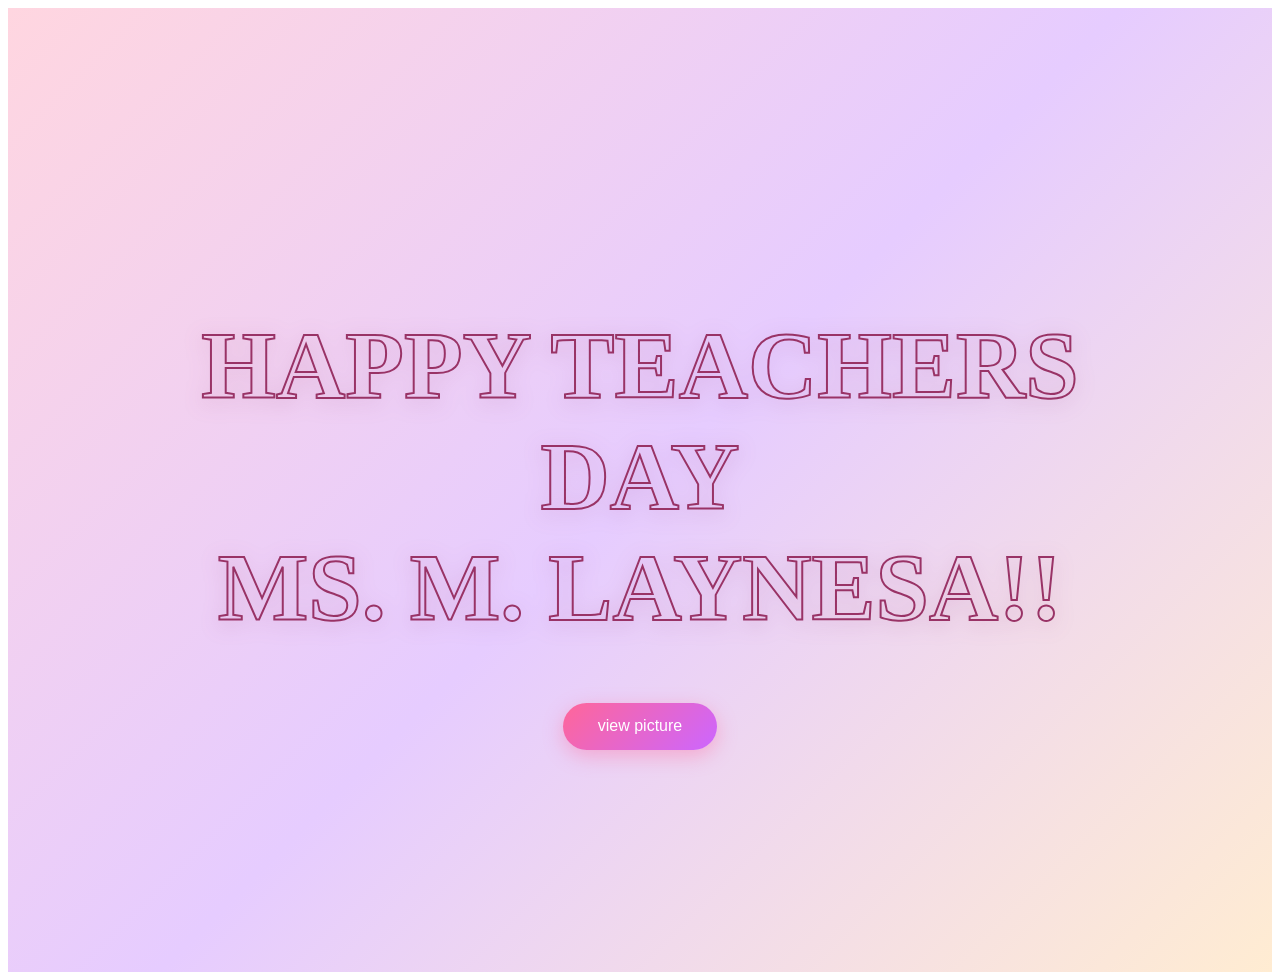
<file: index.html>
<!DOCTYPE html>
<html lang="en">
<head>
    <meta charset="UTF-8">
    <meta name="viewport" content="width=device-width, initial-scale=1.0">
    <title>H.P.D</title>
    <link rel="icon" type="image/x-icon" href="logo1.jpg">
    <link rel="stylesheet" href="style.css">
</head>
<body>


<section class="hero" id="home">
    <div class="hero-content">

        <h2 class="video-text">
  HAPPY TEACHERS DAY <br>
  Ms. M. Laynesa!!
  <video autoplay loop muted playsinline>
    <source src="vid1.mp4" type="video/mp4">
  </video>
</h2>


        <p> </p>
        <a href="2.html" target="_blank">
            <button>view picture</button>
        </a>
    </div>  
</section>


</body>
</html>
</file>
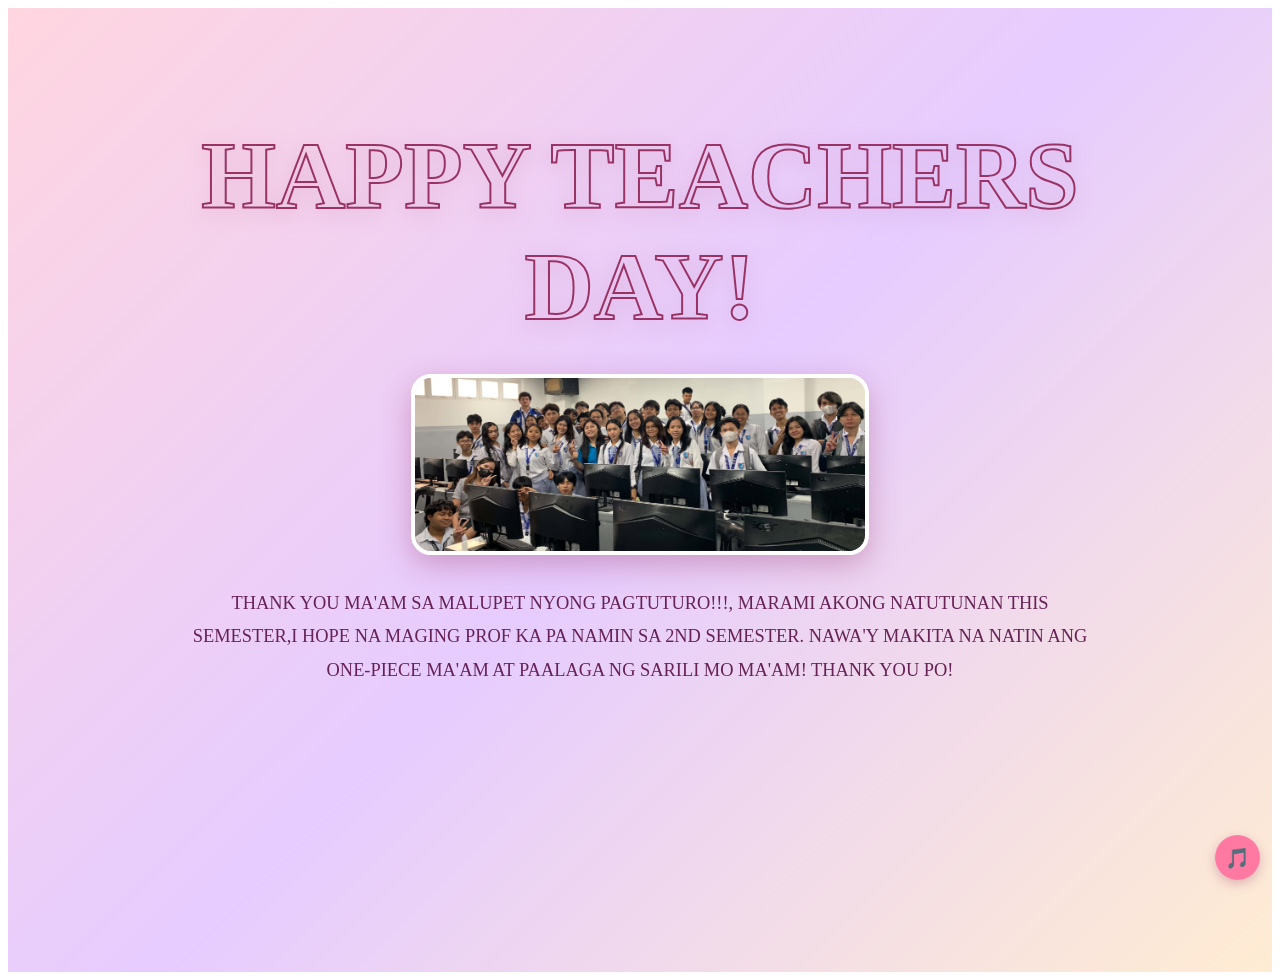
<file: 2.html>
<!DOCTYPE html>
<html lang="en">
<head>
    <meta charset="UTF-8">
    <meta name="viewport" content="width=device-width, initial-scale=1.0">
    <title>Document</title>
    <link rel="stylesheet" href="2.css">
</head>
<body>
    <section class="hero" id="home">
  <div class="hero-content">
    <h2 class="video-text">
      HAPPY TEACHERS DAY!
      <video autoplay loop muted playsinline>
        <source src="vid1.mp4" type="video/mp4">
      </video>
    </h2>

    <!-- YOUR PICTURE — CENTERED WITH BOX SHADOW -->
    <img src="img1.png" alt="Teacher's Day" class="hero-picture">

    <p>THANK YOU MA'AM SA MALUPET NYONG PAGTUTURO!!!, MARAMI AKONG NATUTUNAN THIS SEMESTER,I HOPE NA MAGING PROF KA PA NAMIN SA 2ND SEMESTER. NAWA'Y MAKITA NA NATIN ANG ONE-PIECE MA'AM AT PAALAGA NG SARILI MO MA'AM! THANK YOU PO!</p>

    <a href="" target="_blank">
    
    </a>
  </div>
</section>

<!-- MUSIC PLAYER — BOTTOM LEFT -->
<div class="music-player">
  <button class="music-btn" id="musicToggle">🎵</button>
  <audio id="bgSong" loop preload="auto">
    <source src="music1.mp3" type="audio/mpeg">
  
</div>

<!-- JAVASCRIPT — ADD THIS PART -->
<script>
const song = document.getElementById('bgSong');
const btn = document.getElementById('musicToggle');
let isPlaying = false;

btn.addEventListener('click', () => {
  if (!isPlaying) {
    song.play()
      .then(() => {
        btn.textContent = '🔊';
        btn.classList.add('playing');
        isPlaying = true;
      })
      .catch(err => {
        alert('Check if music1.mp3 is in the same folder!');
      });
  } else {
    song.pause();
    btn.textContent = '🎵';
    btn.classList.remove('playing');
    isPlaying = false;
  }
});
</script>

</body>
</html>
</file>
<file: style.css>
.hero {
  min-height: 100vh;
  display: flex;
  align-items: center;
  justify-content: center;
  text-align: center;
  background: linear-gradient(135deg, #ffd6e0, #e6ccff, #ffecd2);
  padding: 2rem;
}

.hero-content {
  max-width: 900px;
  margin: 0 auto;
}

/* === VIDEO INSIDE TEXT — THE MAGIC PART === */
.video-text {
  font-size: clamp(2.5rem, 12vw, 6rem);
  font-weight: bold;
  text-transform: uppercase;
  position: relative;
  color: transparent;
  -webkit-background-clip: text;
  background-clip: text;
  display: inline-block;
  overflow: hidden;
  margin-bottom: 1.5rem;
  -webkit-text-stroke: 2px #993366; /* soft outline for readability */
  filter: drop-shadow(0 4px 10px rgba(153, 51, 102, 0.3));
}

.video-text video {
  position: absolute;
  top: 50%;
  left: 50%;
  transform: translate(-50%, -50%);
  min-width: 100%;
  min-height: 100%;
  z-index: -1;
  object-fit: cover;
}

/* === PARAGRAPH === */
.hero-content p {
  color: #662255;
  font-size: 1.15rem;
  margin-bottom: 2rem;
  line-height: 1.8;
}

/* === BUTTON — GIRLISH THEME === */
.hero-content button {
  background: linear-gradient(135deg, #ff6699, #cc66ff);
  color: white;
  border: none;
  padding: 0.9rem 2.2rem;
  font-size: 1rem;
  border-radius: 50px;
  cursor: pointer;
  box-shadow: 0 6px 20px rgba(255, 102, 153, 0.4);
  transition: transform 0.3s ease, box-shadow 0.3s ease;
}

.hero-content button:hover {
  transform: translateY(-3px);
  box-shadow: 0 10px 25px rgba(204, 102, 255, 0.4);
}
</file>
<file: 2.css>
/* === HERO SECTION === */
.hero {
  min-height: 100vh;
  display: flex;
  flex-direction: column;
  align-items: center;
  justify-content: flex-start; /* pushes heading to top */
  text-align: center;
  background: linear-gradient(135deg, #ffd6e0, #e6ccff, #ffecd2);
  padding: 2rem;
  gap: 2rem; /* space between elements */
}

.hero-content {
  max-width: 900px;
  margin: 0 auto;
  display: flex;
  flex-direction: column;
  align-items: center;
}

/* === VIDEO TEXT HEADING — AT TOP === */
.video-text {
  font-size: clamp(2.5rem, 12vw, 6rem);
  font-weight: bold;
  text-transform: uppercase;
  position: relative;
  color: transparent;
  -webkit-background-clip: text;
  background-clip: text;
  display: inline-block;
  overflow: hidden;
  margin-bottom: 1rem;
  -webkit-text-stroke: 2px #993366;
  filter: drop-shadow(0 4px 10px rgba(153, 51, 102, 0.3));
}

.video-text video {
  position: absolute;
  top: 50%;
  left: 50%;
  transform: translate(-50%, -50%);
  min-width: 100%;
  min-height: 100%;
  z-index: -1;
  object-fit: cover;
}

/* === CENTERED PICTURE WITH BOX SHADOW === */
.hero-picture {
  max-width: 80%;
  width: 450px;
  border-radius: 20px; /* rounded corners — soft look */
  box-shadow: 0 10px 30px rgba(153, 51, 102, 0.35); /* soft pinkish shadow */
  border: 4px solid white; /* clean white frame */
  margin: 1rem 0;
}

/* === PARAGRAPH === */
.hero-content p {
  color: #662255;
  font-size: 1.15rem;
  margin: 1rem 0 2rem;
  line-height: 1.8;
}

/* === BUTTON === */
.hero-content button {
  background: linear-gradient(135deg, #ff6699, #cc66ff);
  color: white;
  border: none;
  padding: 0.9rem 2.2rem;
  font-size: 1rem;
  border-radius: 50px;
  cursor: pointer;
  box-shadow: 0 6px 20px rgba(255, 102, 153, 0.4);
  transition: transform 0.3s ease, box-shadow 0.3s ease;
}

.hero-content button:hover {
  transform: translateY(-3px);
  box-shadow: 0 10px 25px rgba(204, 102, 255, 0.4);
}
.music-player {
  position: fixed;
  bottom: 20px;
  right: 20px;
  z-index: 100; /* stays on top of everything */
}

.music-btn {
  background: rgba(255, 102, 153, 0.85);
  border: none;
  border-radius: 50%; /* circle shape */
  width: 45px;
  height: 45px;
  font-size: 20px; /* icon size */
  cursor: pointer;
  box-shadow: 0 4px 12px rgba(153, 51, 102, 0.3);
  transition: all 0.3s ease;
}

.music-btn:hover {
  transform: scale(1.1); /* slight pop when hover */
  background: rgba(204, 102, 255, 0.9);
}

/* Playing state — optional */
.music-btn.playing {
  animation: pulse 1.5s infinite;
}

@keyframes pulse {
  0% { box-shadow: 0 0 0 0 rgba(255, 102, 153, 0.5); }
  70% { box-shadow: 0 0 0 10px rgba(255, 102, 153, 0); }
  100% { box-shadow: 0 0 0 0 rgba(255, 102, 153, 0); }
}
</file>
